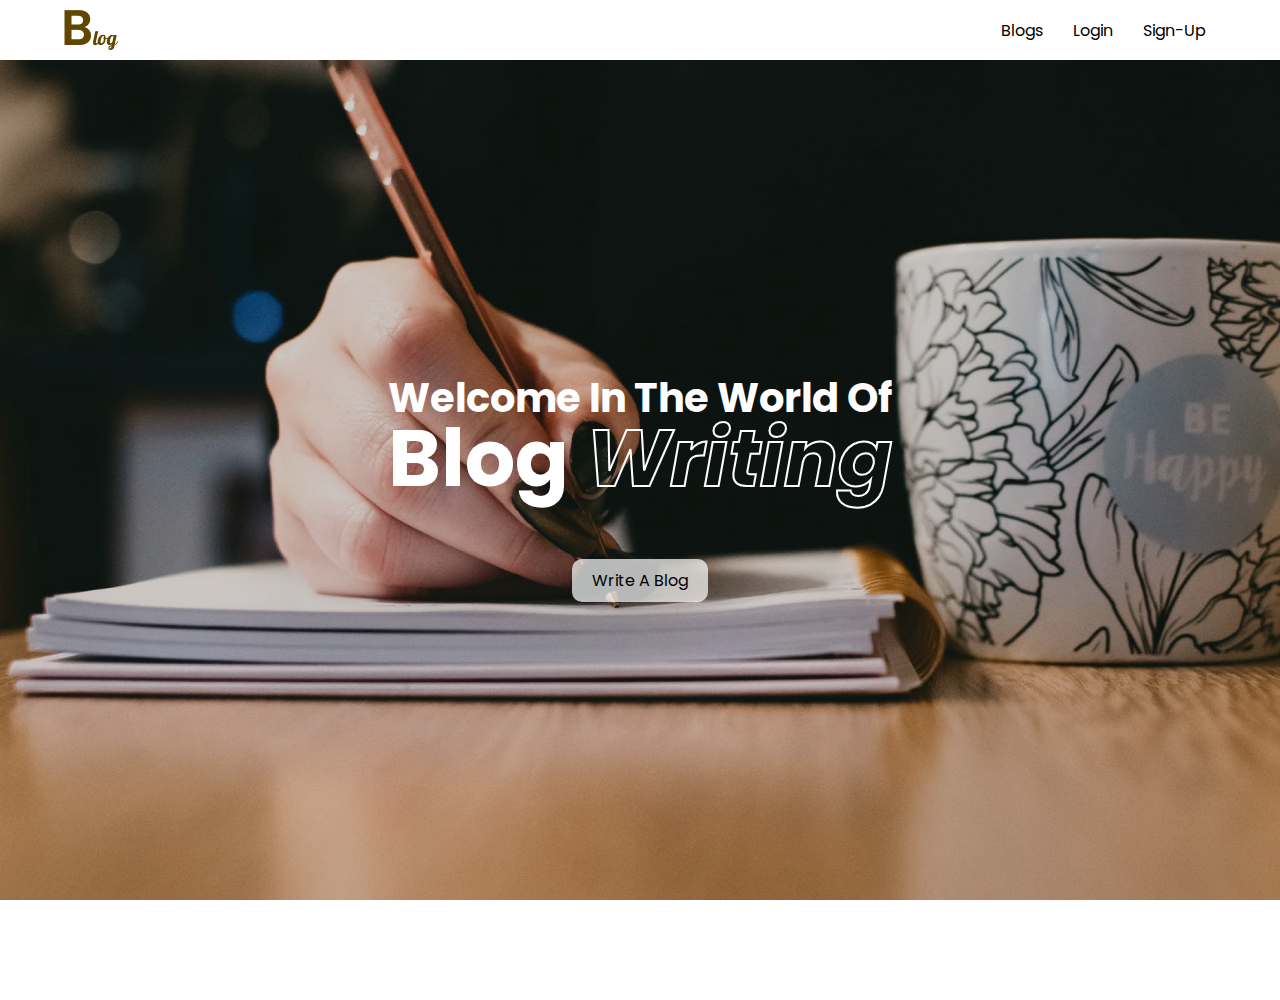
<file: index.html>
<!DOCTYPE html>
<html lang="en">
<head>
    <meta charset="UTF-8">
    <meta http-equiv="X-UA-Compatible" content="IE=edge">
    <meta name="viewport" content="width=device-width, initial-scale=1.0">
    <title>Blog : Homepage</title>

    <link href="https://fonts.googleapis.com/css2?family=Poppins:ital,wght@0,400;0,500;0,600;1,600&display=swap" rel="stylesheet">
    <link rel="stylesheet" href="css/index.css">

</head>
<body>

    <nav class="navbar">
        <img src="img/logo.png" class="logo" alt="">
        <ul class="links-container">
            <li class="link-item"><a href="blog.html" class="link">Blogs</a></li>
            <li class="link-item"><a href="login.html" class="link">login</a></li>
            <li class="link-item"><a href="signup.html" class="link">sign-up</a></li>

        </ul>
    </nav>

    <header class="header">
        <div class="content">
            <h1 class="heading">
                <span class="small">welcome in the world of</span>
                blog
                <span class="no-fill">writing</span>
            </h1>
            <a href="signup.html" class="btn">write a blog</a>
        </div>
    </header>

    <!-- blog section -->
    <section class="blogs-section">

    </section>

    <!-- <script src="https://www.gstatic.com/firebasejs/8.9.1/firebase-app.js"></script> -->
    <!-- <script src="https://www.gstatic.com/firebasejs/8.9.1/firebase-firestore.js"></script> -->

</body>
</html>
</file>
<file: css/index.css>
*{
    margin: 0;
    padding: 0;
    box-sizing: border-box;
}

body{
    width: 100%;
    position: relative;
    font-family: 'poppins', sans-serif;
}

::selection{
    background: #1b1b1b;
    color: #fff;
}

.navbar{
    width: 100%;
    height: 60px;
    position: fixed;
    top: 0;
    left: 0;
    display: flex;
    justify-content: space-between;
    align-items: center;
    padding: 0 5vw;
    background: #fff;
    z-index: 9;
}

.links-container{
    display: flex;
    list-style: none;
}

.link{
    padding: 10px;
    margin-left: 10px;
    text-decoration: none;
    text-transform: capitalize;
    color: #000;
}

.header{
    margin-top: 60px;
    width: 100%;
    height: calc(100vh - 60px);
    background: url(../img/header.png);
    background-size: cover;
    display: flex;
    justify-content: center;
    align-items: center;
}

.content{
    text-align: center;
}

.heading{
    color: #fff;
    text-transform: capitalize;
    font-size: 80px;
    line-height: 60px;
    margin-bottom: 80px;
}

.heading .small{
    display: block;
    font-size: 40px;
}

.heading .no-fill{
    font-style: italic;
    color: transparent;
    -webkit-text-stroke: 2px #fff;
}

.btn{
    padding: 10px 20px;
    border-radius: 10px;
    background: rgba(255, 255, 255, 0.7);
    color: #000;
    text-decoration: none;
    text-transform: capitalize;
}

.blogs-section{
    width: 100%;
    padding: 50px 5vw;
    display: grid;
    grid-template-columns: repeat(2, 1fr);
    grid-gap: 80px;
}

.blog-image{
    width: 100%;
    height: 250px;
    object-fit: cover;
    border-radius: 10px;
    margin-bottom: 10px;
}
</file>
